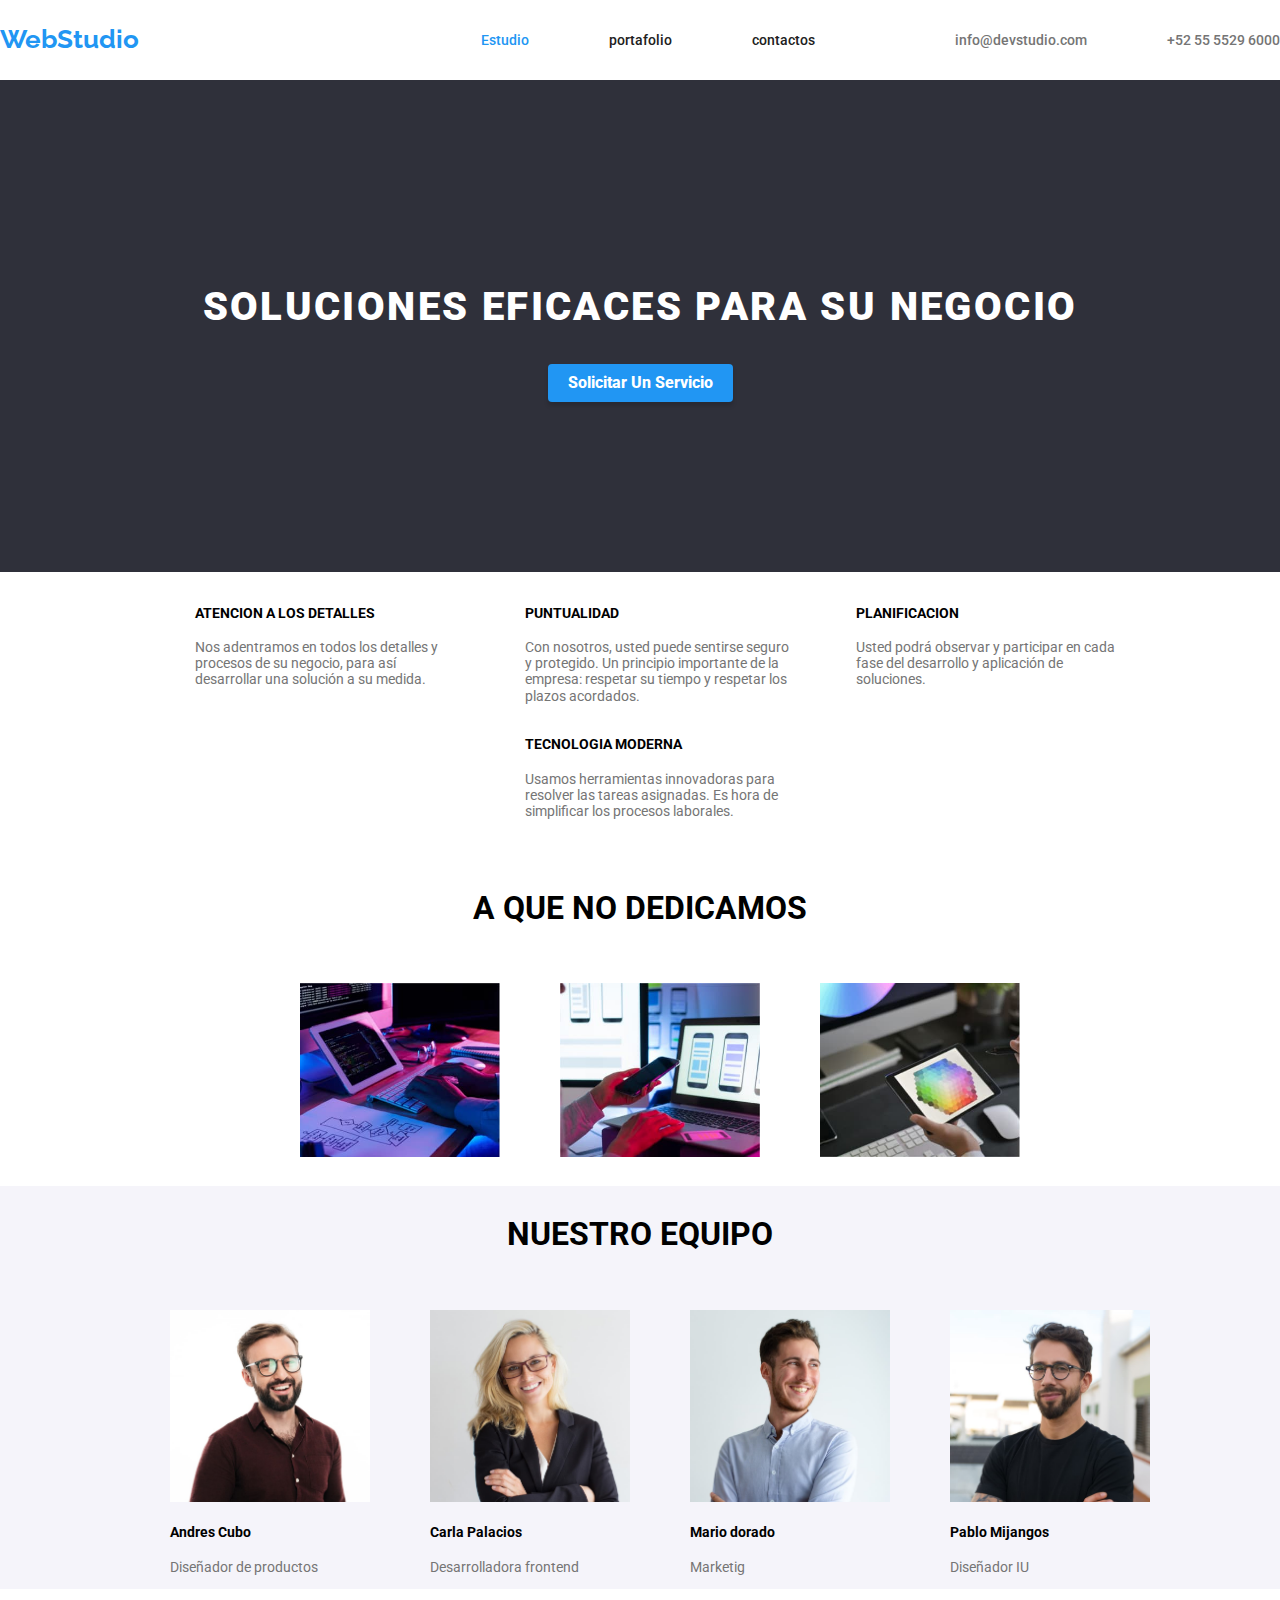
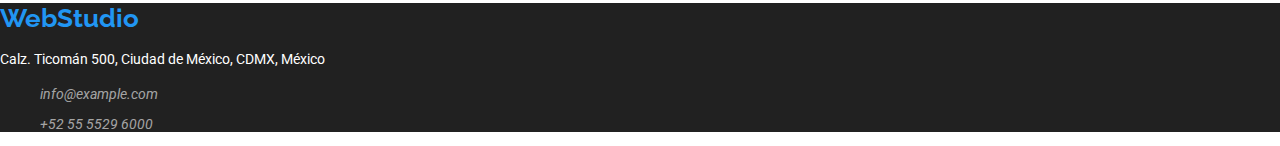
<file: index.html>
<!DOCTYPE html>
<html lang="en">

<head>
    <meta charset="UTF-8">
    <meta http-equiv="X-UA-Compatible" content="IE=edge">
    <meta name="viewport" content="width=device-width, initial-scale=1.0">

    <link rel="stylesheet"
        href="https://cdnjs.cloudflare.com/ajax/libs/modern-normalize/1.0.0/modern-normalize.min.css" />
    <link rel="preconnect" href="https://fonts.googleapis.com">
    <link rel="preconnect" href="https://fonts.gstatic.com" crossorigin>
    <link
        href="https://fonts.googleapis.com/css2?family=Raleway:wght@700&family=Roboto:wght@400;500;700;900&display=swap"
        rel="stylesheet">
    <link rel="stylesheet" href="./css/normalize.css">
    <link rel="stylesheet" href="./css/stylies.css" />


    <title> WebStudio</title>

</head>

<body>
    <header class="header">
        <a class="logo" href="#">WebStudio</a>
        <nav class="navbar">
            <ul class="navbar_menu">
                <li> <a class="page current" href="./index.html">Estudio </a></li>
                <li> <a class="page" href="./portafolio.html">portafolio</a></li>
                <li> <a class="page" href="#contactos">contactos</a></li>
            </ul>
            <section class="navbar_contactos">
                <ul class="lista_contactos">
                    <li> <a class="item" href="mailto:info@devstudio.com">info@devstudio.com</a></li>
                    <li> <a class="item" href="tel:+52 55 5529 6000">+52 55 5529 6000</a></li>
                </ul>
            </section>
        </nav>
    </header>
    <section class="banner">
        <h1 class="banner_title">SOLUCIONES EFICACES PARA SU NEGOCIO</h1>
        <button class="btn_servicio">solicitar un servicio</button>
    </section>
    <main>
        <section class="caracteristicas">
            <ul class="lista_caracteristicas">
                <li class="elemento_caracteristica">
                    <article class="atencion">
                        <h4 class="nombre_caracteristica">ATENCION A LOS DETALLES</h4>
                        <p class="descripcion_caracteristicas">
                            Nos adentramos en todos los detalles y procesos
                            de su negocio, para así desarrollar una solución
                            a su medida.
                        </p>
                    </article>
                </li>
                <li class="elemento_caracteristica">
                    <article class="puntualidad">
                        <h4 class="nombre_caracteristica">PUNTUALIDAD</h4>
                        <p class="descripcion_caracteristicas">
                            Con nosotros, usted puede sentirse seguro y
                            protegido. Un principio importante de la
                            empresa: respetar su tiempo y respetar los
                            plazos acordados.
                        </p>
                    </article>
                </li>
                <li class="elemento_caracteristica">
                    <article class="planificacion">
                        <h4 class="nombre_caracteristica">PLANIFICACION</h4>
                        <p class="descripcion_caracteristicas">
                            Usted podrá observar y participar en cada fase
                            del desarrollo y aplicación de soluciones.
                        </p>
                    </article>
                </li>
                <li class="elemento_caracteristica">
                    <article class="tecnologia">
                        <h4 class="nombre_caracteristica">TECNOLOGIA MODERNA</h4>
                        <p class="descripcion_caracteristicas">
                            Usamos herramientas innovadoras para resolver
                            las tareas asignadas. Es hora de simplificar los
                            procesos laborales.
                        </p>
                    </article>
                </li>
            </ul>
        </section>

        <section class="presentacion">
            <h2>A QUE NO DEDICAMOS</h2>
            <ul class="lista_presentacion">
                <li> <img class="fotos_presentacion" src="./images/img 1.jpg" alt="hombre digitando" width="200.200">
                </li>
                <li> <img class="fotos_presentacion" src="./images/img 2.jpg" alt="telefono celular" width="200.200">
                </li>
                <li> <img class="fotos_presentacion" src="./images/img 3.jpg" alt="tablet" width="200.200"></li>
            </ul>
        </section>

        <section class="equipo">
            <h2>NUESTRO EQUIPO</h2>

            <ul class="lista_equipo">
                <li class="informacion_equipo">
                    <img src="./images/persona 1.jpg" width="200.200">
                    <h4>Andres Cubo</h4>
                    <p class="trabajo">Diseñador de productos</p>
                </li>
                <li class="informacion_equipo">
                    <img src="./images/persona 2.jpg" width="200.200">
                    <h4>Carla Palacios</h4>
                    <p class="trabajo">Desarrolladora frontend </p>
                </li>
                <li class="informacion_equipo">
                    <img src="./images/persona 3.jpg" width="200.200">
                    <h4>Mario dorado</h4>
                    <p class="trabajo">Marketig</p>
                </li>
                <li class="informacion_equipo">
                    <img src="./images/persona 4.jpg" width="200.200">
                    <h4>Pablo Mijangos</h4>
                    <p class="trabajo">Diseñador IU</p>
                </li>
            </ul>
        </section>
    </main>
    <footer>
        <section class="informacion_footer">
            <a class="logo" href="">WebStudio</a>
            <address class="info_empresa">
                <p class="direccion_empresa">
                    Calz. Ticomán 500, Ciudad de México, CDMX, México
                </p>
                <ul class="correo_empresa">info@example.com</ul>
                <ul class="telefono_empresa">+52 55 5529 6000</ul>
            </address>
        </section>
    </footer>
</body>

</html>
</file>
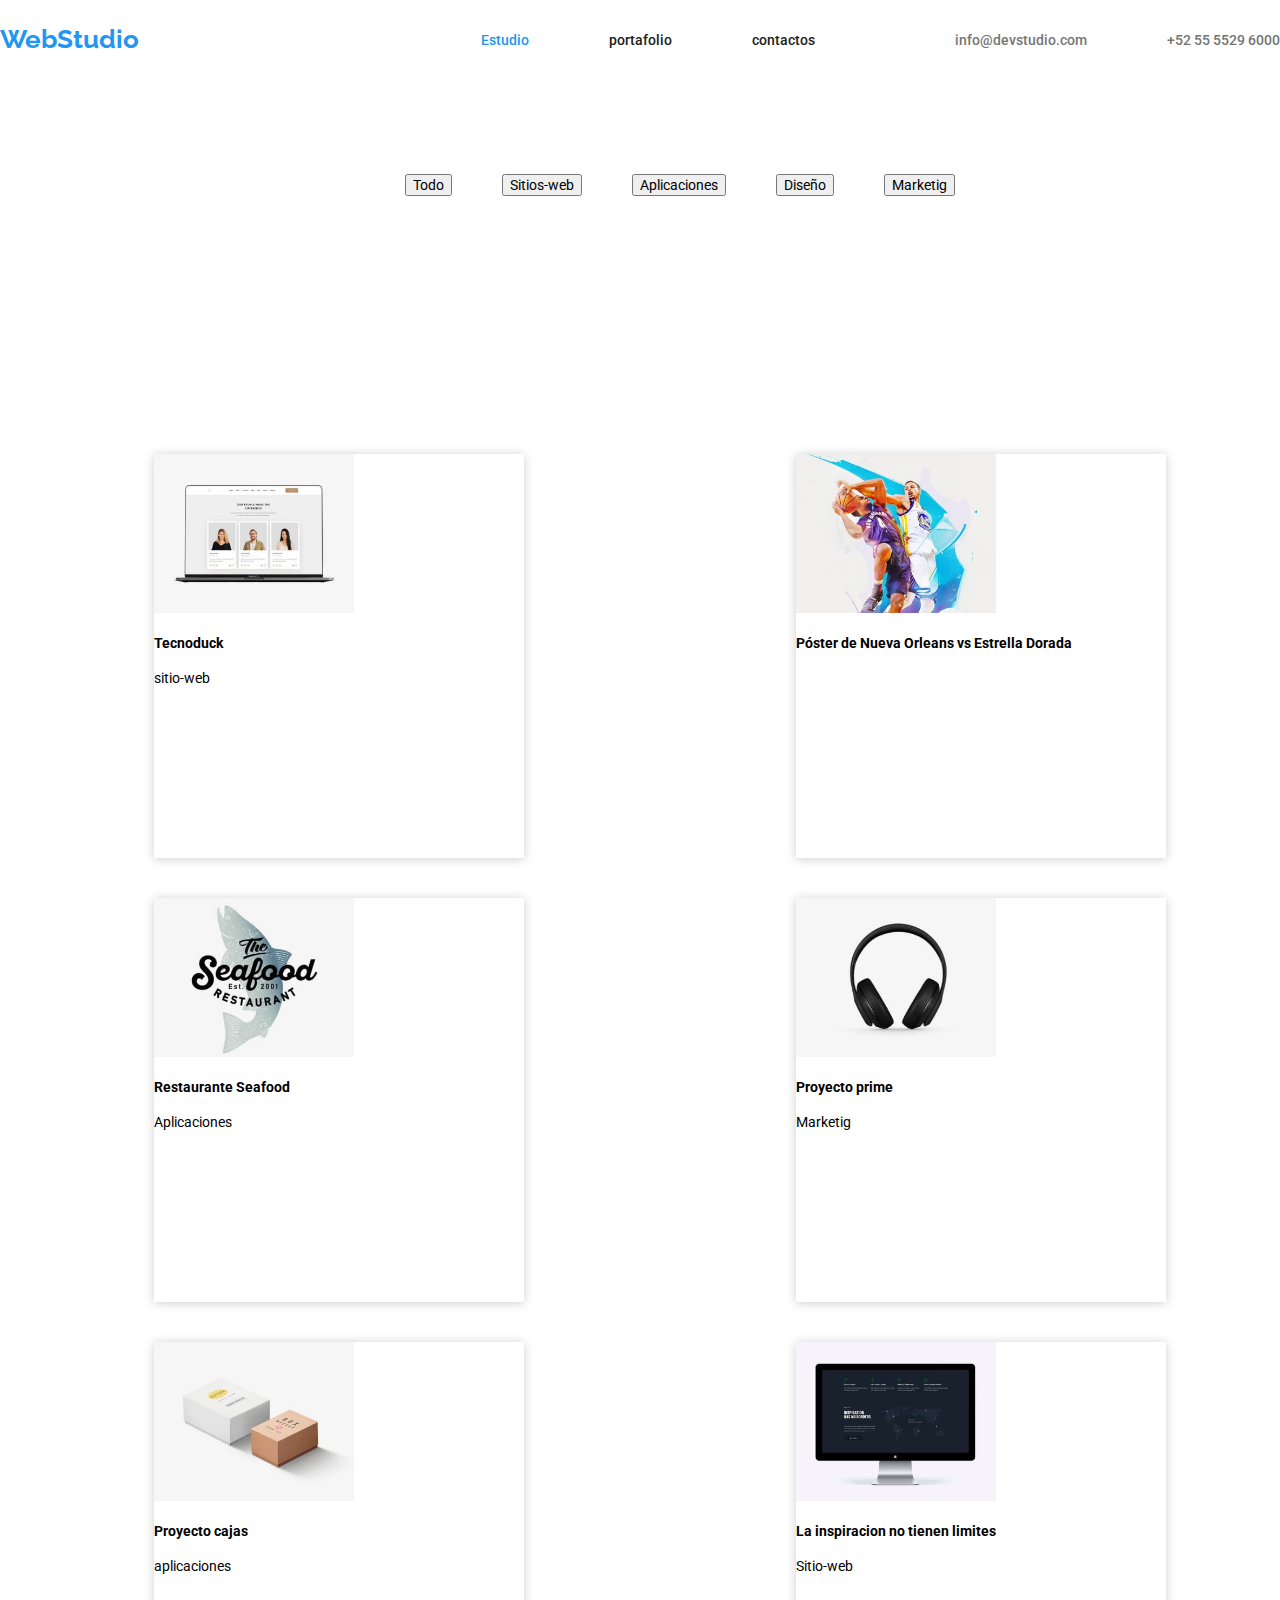
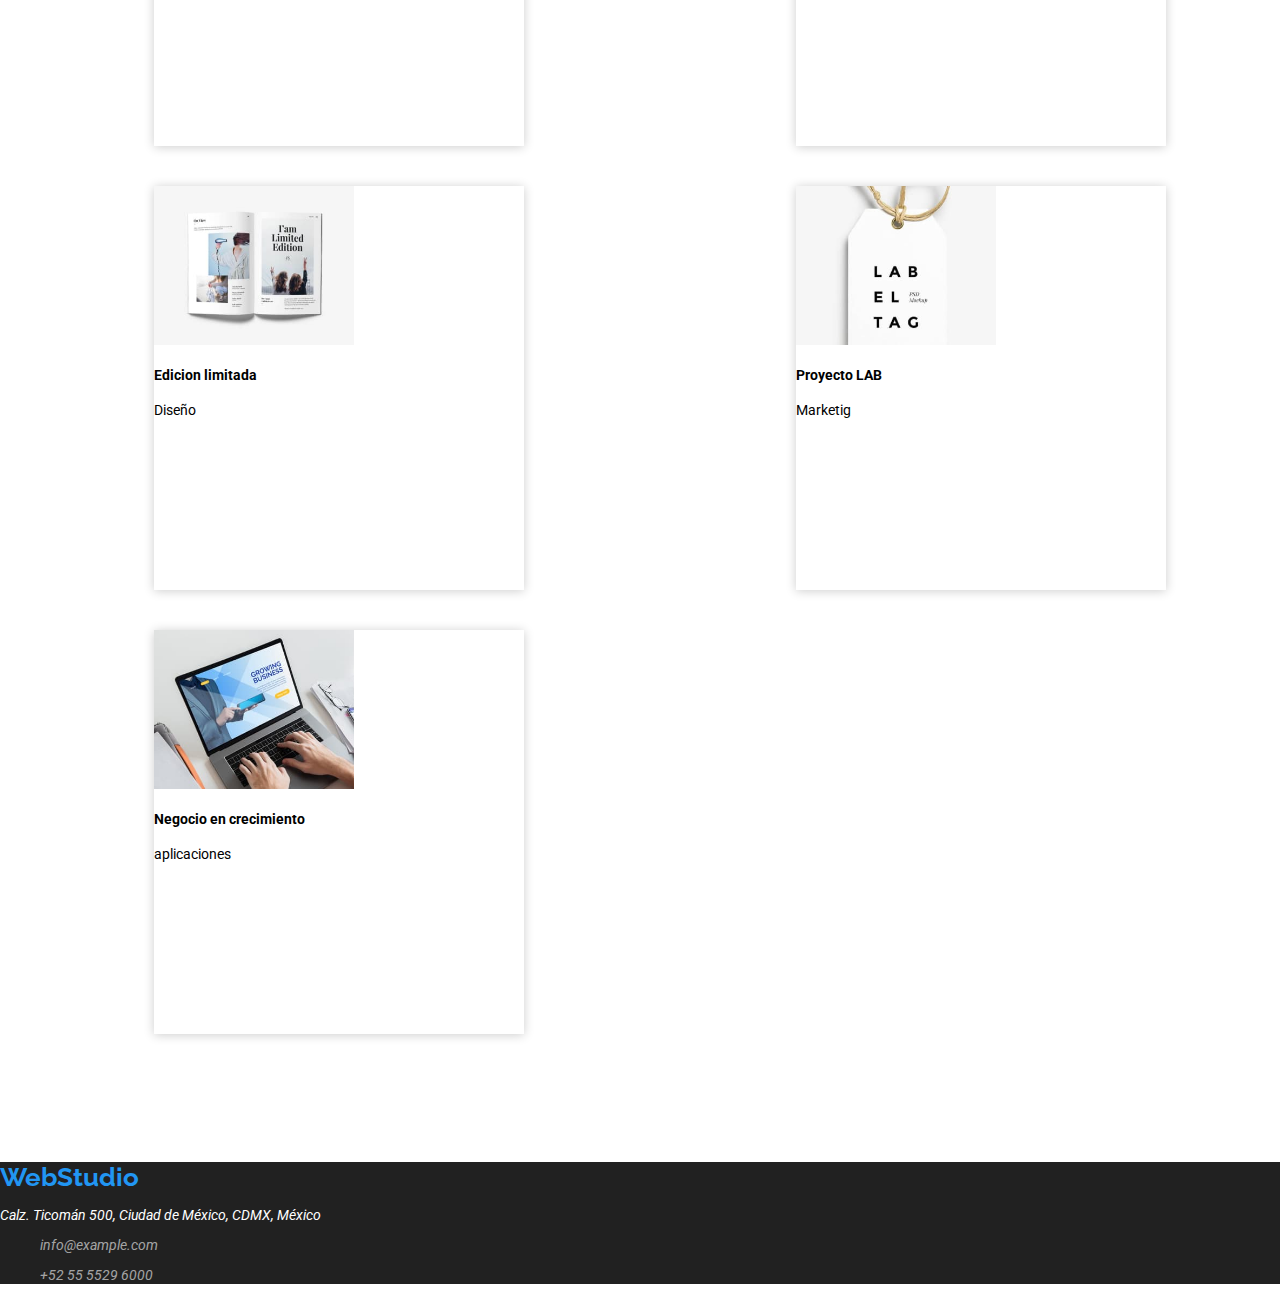
<file: portafolio.html>
<!DOCTYPE html>
<html lang="en">

<head>
    <meta charset="UTF-8">
    <meta http-equiv="X-UA-Compatible" content="IE=edge">
    <meta name="viewport" content="width=device-width, initial-scale=1.0">

    <link rel="stylesheet" href="./css/normalize.css">
    <link rel="stylesheet" href="./css/stylies.css">
    <title>WebStudio</title>
</head>

<body>
    <header class="header">
        <a class="logo" href="#">WebStudio</a>
        <nav class="navbar">
            <ul class="navbar_menu">
                <li> <a class="page current" href="./index.html">Estudio </a></li>
                <li> <a class="page" href="./portafolio.html">portafolio</a></li>
                <li> <a class="page" href="#contactos">contactos</a></li>
            </ul>
            <section class="navbar_conctatos">
                <ul class="lista_contactos">
                    <li> <a class="item" href="mailto:info@devstudio.com">info@devstudio.com</a></li>
                    <li> <a class="item" href="tel:+52 55 5529 6000">+52 55 5529 6000</a></li>
                </ul>
            </section>
        </nav>
    </header>
    <section class="filtros">
        <ul class="lista_botones">
            <ol><button class="btn_filtros"> Todo</button></ol>
            <ol><button class="btn_filtros"> Sitios-web</button></ol>
            <ol><button class="btn_filtros"> Aplicaciones</button></ol>
            <ol><button class="btn_filtros"> Diseño</button></ol>
            <ol><button class="btn_filtros"> Marketig</button></ol>
        </ul>
    </section>
    <section class="tarjetas">
        <ul class="tarjetas_portafolio">
            <li class="tarjeta_portafolio">
                <img src="./images/imagenes portafolio/portafolio 1.jpg" width="200.200" alt="">
                <h4>Tecnoduck</h4>
                <p>sitio-web</p>
            </li>

            <li class="tarjeta_portafolio">
                <img src="./images/imagenes portafolio/portafolio 2.jpg" width="200.200" alt="">
                <h4>Póster de Nueva Orleans vs Estrella Dorada</h4>
            </li>

            <li class="tarjeta_portafolio">
                <img src="./images/imagenes portafolio/portafolio 3.jpg" width="200.200" alt="">
                <h4>Restaurante Seafood</h4>
                <p>Aplicaciones</p>
            </li>

            <li class="tarjeta_portafolio">
                <img src="./images/imagenes portafolio/portafolio 4.jpg" width="200.200" alt="">
                <h4>Proyecto prime</h4>
                <p>Marketig</p>
            </li>

            <li class="tarjeta_portafolio">
                <img src="./images/imagenes portafolio/portafolio 5.jpg" width="200.200" alt="">
                <h4>Proyecto cajas</h4>
                <p>aplicaciones</p>
            </li>

            <li class="tarjeta_portafolio">
                <img src="./images/imagenes portafolio/portafolio 6.jpg" width="200.200" alt="">
                <h4>La inspiracion no tienen limites</h4>
                <p> Sitio-web</p>
            </li>

            <li class="tarjeta_portafolio">
                <img src="./images/imagenes portafolio/portafolio 7.jpg" width="200.200" alt="">
                <h4>Edicion limitada</h4>
                <p>Diseño</p>
            </li>

            <li class="tarjeta_portafolio">
                <img src="./images/imagenes portafolio/portafolio 8.jpg" width="200.200" alt="">
                <h4>Proyecto LAB</h4>
                <p>Marketig</p>
            </li>

            <li class="tarjeta_portafolio ">
                <img src="./images/imagenes portafolio/portafolio 9.jpg" width="200.200" alt="">
                <h4>Negocio en crecimiento</h4>
                <p>aplicaciones</p>
            </li>
        </ul>
    </section>
    <footer class="footer">
        <section class="informacion_footer">
            <a class="logo" href="">WebStudio</a>
            <address class="informacion_empresa">
                <p class="direccion_empresa">
                    Calz. Ticomán 500, Ciudad de México, CDMX, México
                </p>
                <ul class="correo_empresa">info@example.com</ul>
                <ul class="telefono_empresa">+52 55 5529 6000</ul>
            </address>
        </section>
    </footer>
</body>

</html>
</file>
<file: css/stylies.css>
@import url('https://fonts.googleapis.com/css2?family=Roboto:wght@400;500;700;900&display=swap');
@import url('https://fonts.googleapis.com/css2?family=Raleway:wght@700&display=swap');


:root {
    --hover-color: #2196f3;
    --text-color: #212121;
    --text-description: #757575;
    --banner-color: #2f303a;
    --white: #ffffff;
    --white-opacity: #ffffff99;
}

body {
    --text-color: #212121;
    font-family: "Roboto", sans-serif;
    font-size: 14px;
}

li {
    list-style: none;
}

a {
    text-decoration: none;
}

/* header */
/*  */
.header {
    display: flex;
    align-items: center;
    justify-content: space-between;
    height: 80px;
    padding: 0 var(--container-padding);
}

.header .navbar {
    display: flex;
    align-items: center;
    gap: 100px;
}

.header .navbar .navbar_menu {
    display: flex;
    list-style: none;
    gap: 80px;
}

.lista_contactos {
    display: flex;
    list-style: none;
    gap: 80px;
}


.logo {
    color: var(--hover-color);
    font-family: 'Raleway', sans-serif;
    font-size: 26px;
    font-weight: 700;
    line-height: 1.2;
    text-decoration: none;
}

.navbar_menu .page:hover,
.navbar_menu .page:focus-visible,
.navbar_menu .page.current,
.lista_contactos .item:hover,
.lista_contactos .item:focus {
    color: var(--hover-color);
}

.navbar_menu li,
.lista_contactos li {
    font-weight: 500;
    line-height: 1;
}

.navbar_menu li a {
    color: var(--text-color);
}

.navbar_conctatos {
    flex-wrap: wrap;
    align-items: flex-start;
    justify-content: space-evenly;
    display: flex;
}

.lista_contactos li a {
    color: var(--text-description);
}

.banner {
    background-color: var(--banner-color);
    text-align: center;
    padding: 170px;
}

.banner_title {
    font-size: 40px;
    font-weight: 900;
    line-height: 60px;
    letter-spacing: 0.06em;
    text-align: center;
    color: var(--white);
}

.btn_servicio {
    background-color: var(--hover-color);
    color: var(--white);
    font-size: 16px;
    font-weight: 800;
    border: none;
    outline: none;
    text-transform: capitalize;
    padding: 10px 20px;
    box-shadow: 0px 4px 4px rgba(0, 0, 0, 0.15);
    border-radius: 4px;
}

.lista_botones button,
.btn_servicio {
    cursor: pointer;
}

.filtros .lista_botones ol button:hover,
.filtros .lista_botones ol button.current {
    color: var(--white);
    background-color: var(--hover-color);
}

.filtros .lista_botones {
    display: flex;
    align-items: center;
    justify-content: center;
    gap: 10px;
    margin-bottom: 50px;
}

.filtros {
    padding: 80px 0;
}


/* bady*/

.caracteristicas {
    padding: 0 94px 0;
}

.lista_caracteristicas {
    flex-wrap: wrap;
    align-items: flex-start;
    justify-content: space-evenly;
    display: flex;
}

.lista_caracteristicas .elemento_caracteristica {
    list-style: none;
    width: 270px;
}

.lista_caracteristicas .elemento_caracteristica .titulo_caracteristica {
    height: 30px;
    text-transform: uppercase;
}

.descripcion_caracteristicas,
.trabajo {
    color: var(--text-description);
}

/* a que nos dedicamos */

.presentacion {
    padding: 0 94px 0;
}

.presentacion h2 {
    font-size: 32px;
    font-weight: 700px;
    text-align: center;
    padding: 30px 0;
}

.lista_presentacion {
    display: flex;
    align-items: center;
    justify-content: center;
    gap: 60px;
}

/* nuestro equipo */

.equipo {
    background-color: rgb(245, 244, 250);
}

.equipo h2 {
    font-size: 32px;
    font-weight: 700px;
    padding: 30px 0;
    text-align: center;
}

.lista_equipo {
    display: flex;
    justify-content: center;
    flex-wrap: wrap;
    align-items: center;
    gap: 60px;
}

.lista_equipo .elemento_equipo {
    text-align: center;
    box-shadow: 0px 1px 3px rgba(0, 0, 0, 0.12), 0px 1px 1px rgba(0, 0, 0, 0.14), 0px 2px 1px rgba(0, 0, 0, 0.2);
    border-radius: 0px 0px 4px 4px;
}

.lista_equipo .elemento_equipo p {
    margin-bottom: 20px;
}

.tarjetas {
    padding: 94px;
}

.tarjetas .tarjetas_portafolio {
    justify-content: space-between;
    flex-wrap: wrap;
    display: flex;
}

.tarjetas .tarjetas_portafolio .tarjeta_portafolio {
    width: 370px;
    height: 404px;
    box-shadow: 0px 1px 10px rgba(0, 0, 0, 0.2);
    margin: 20px;
}

/* footer */

footer {
    background-color: var(--text-color);
    padding: 60px var(--container-padding);
}

.info_empresa p {
    font-style: normal;
    font-weight: 400;
    font-size: 14px;
    line-height: 1.71;
}

.direccion_empresa,
.descripcion_redes {
    color: var(--white);
}

.correo_empresa,
.telefono_empresa {
    color: var(--white-opacity);
}

/* estilos 3 tarea *
</file>
